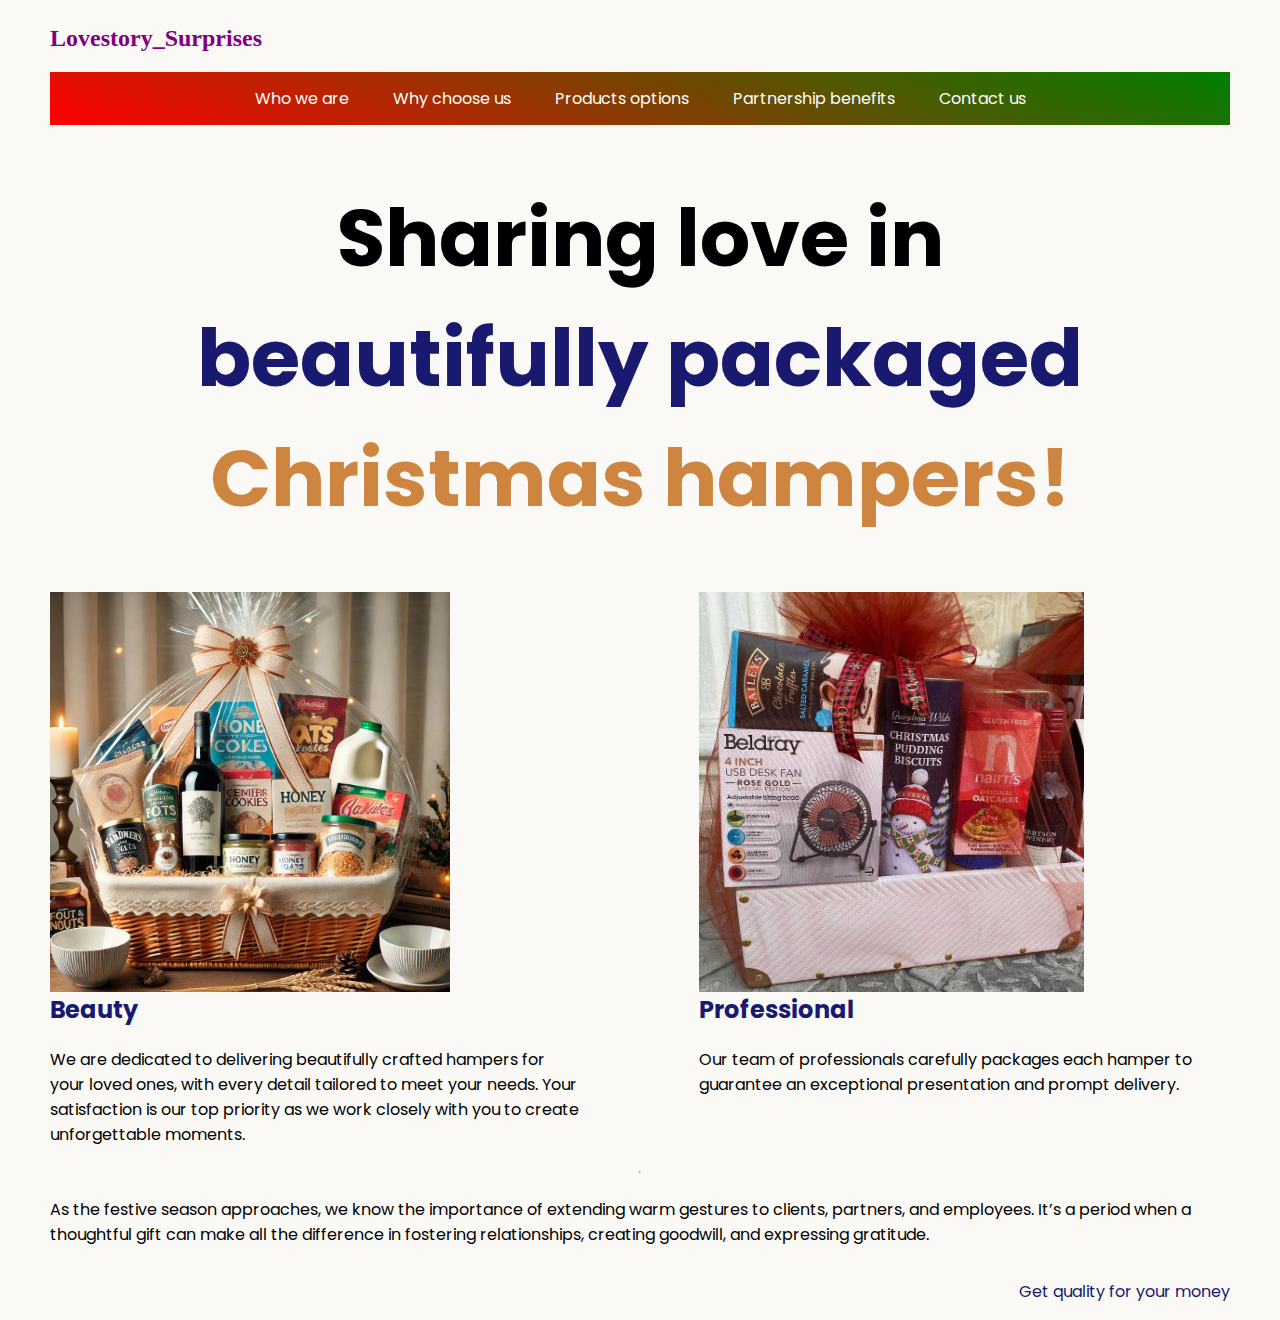
<file: index.html>
<!DOCTYPE html>
<html lang="en">

<head>
  <meta charset="UTF-8">
  <meta name="viewport" content="width=device-width, initial-scale=1.0">
  <title>Agency</title>
  <link rel="stylesheet" href="./style.css">
  <link rel="preconnect" href="https://fonts.googleapis.com">
  <link rel="preconnect" href="https://fonts.gstatic.com" crossorigin>
  <link href="https://fonts.googleapis.com/css2?family=Poppins:wght@400;700&display=swap" rel="stylesheet">
</head>

<body>

  <header>
    <div class="logo-banner">
        <h2 class="businessname">Lovestory_Surprises</h2>
    </div>
</header>

  <nav id="nav-links" class="nav-links">
      <ul>
        <li class="nav-li"><a href="who.html">Who we are</a> </li>
        <li class="nav-li"><a href="why.html">Why choose us</a> </li>
        <li class="nav-li"><a href="products.html">Products options</a> </li>
        <li class="nav-li"><a href="benefits.html">Partnership benefits</a> </li>

        <li class="nav-li"><a href="contact.html">Contact us</a> </li>
      </ul>
  </nav>

  <div class="main">
    <h1>Sharing love in <span class="creative"><br>beautifully packaged</span> <br /><span class="christmas"> Christmas hampers!</span></h1>
    <div class="left card"><img class="tile-image" src="./assets/images/hamper1.jpg" alt="beautiful hamper">
      <h2 class="card-title">Beauty</h2>
      <p class="card-text">We are dedicated to delivering beautifully crafted hampers for your loved ones, with every detail tailored to meet your needs.
         Your satisfaction is our top priority as we work closely with you to create unforgettable moments.</p>
    </div>

    <div class="right card"><img class="tile-image" src="./assets/images/hamper2.jpg" alt="beautiful hamper">
      <h2 class="card-title">Professional</h2>
      <p>Our team of professionals carefully packages each hamper to guarantee an exceptional presentation and prompt delivery.</p>
    </div>

  </div>

  <hr>
  <p>As the festive season approaches, we know the importance of extending warm gestures to clients, partners, and employees. It’s a period when a thoughtful gift can make all the difference in fostering relationships, creating goodwill, and expressing gratitude.</p>
  <footer>
   <p>Get quality for your money <pign.</p>
  </footer>
</body>

</html>
</file>
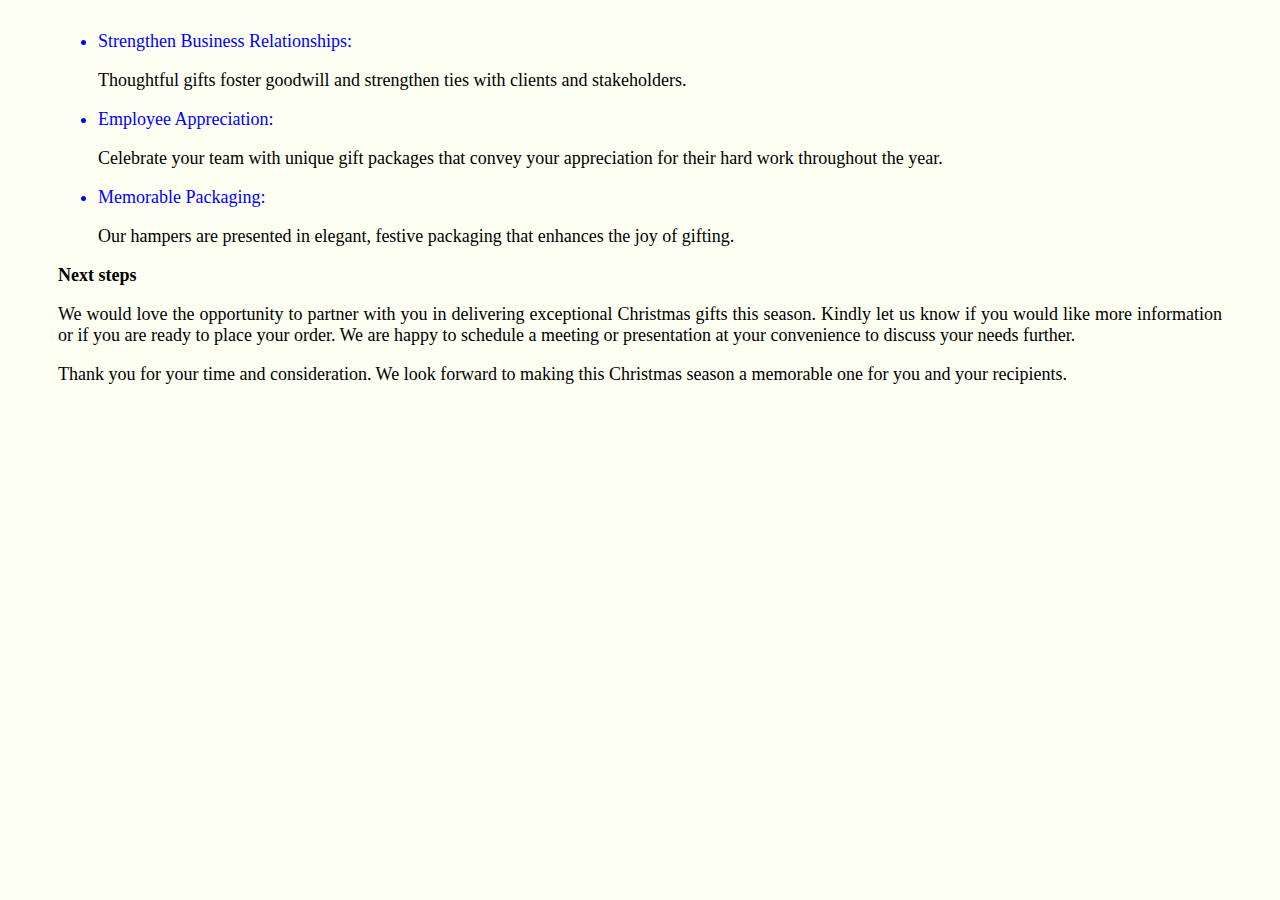
<file: benefits.html>
<!DOCTYPE html>
<html lang="en">
<head>
    <meta charset="UTF-8">
    <meta name="viewport" content="width=device-width, initial-scale=1.0">
    <title>who we are</title>
</head>
<style>
    * {
        background-color:rgb(254, 255, 243);
        font-size: large;
    }

    .color {
        color:purple;
        font-weight: bold;
    }

    body {
        text-align: justify;
        padding: 5px 50px 0px 50px;
    }

    .one {
        color: blue;
    }
    
</style>
<body>
    <ul>
        <li class="one">Strengthen Business Relationships:</li>
            <p>Thoughtful gifts foster goodwill and strengthen ties with clients and stakeholders.
            </p>
        <li class="one">Employee Appreciation:</li>
            <p>Celebrate your team with unique gift packages that convey your appreciation for their hard work throughout the year.
            </p>
        <li class="one">Memorable Packaging:</li>
            <p> Our hampers are presented in elegant, festive packaging that enhances the joy of gifting.
            </p>
    </ul>
<h2>Next steps</h2>
<p>We would love the opportunity to partner with you in delivering exceptional Christmas gifts this season. Kindly let us know if you would like more information or if you are ready to place your order. We are happy to schedule a meeting or presentation at your convenience to discuss your needs further.</p>
<p>Thank you for your time and consideration. We look forward to making this Christmas season a memorable one for you and your recipients.
</p>
</body>
</html>
</file>
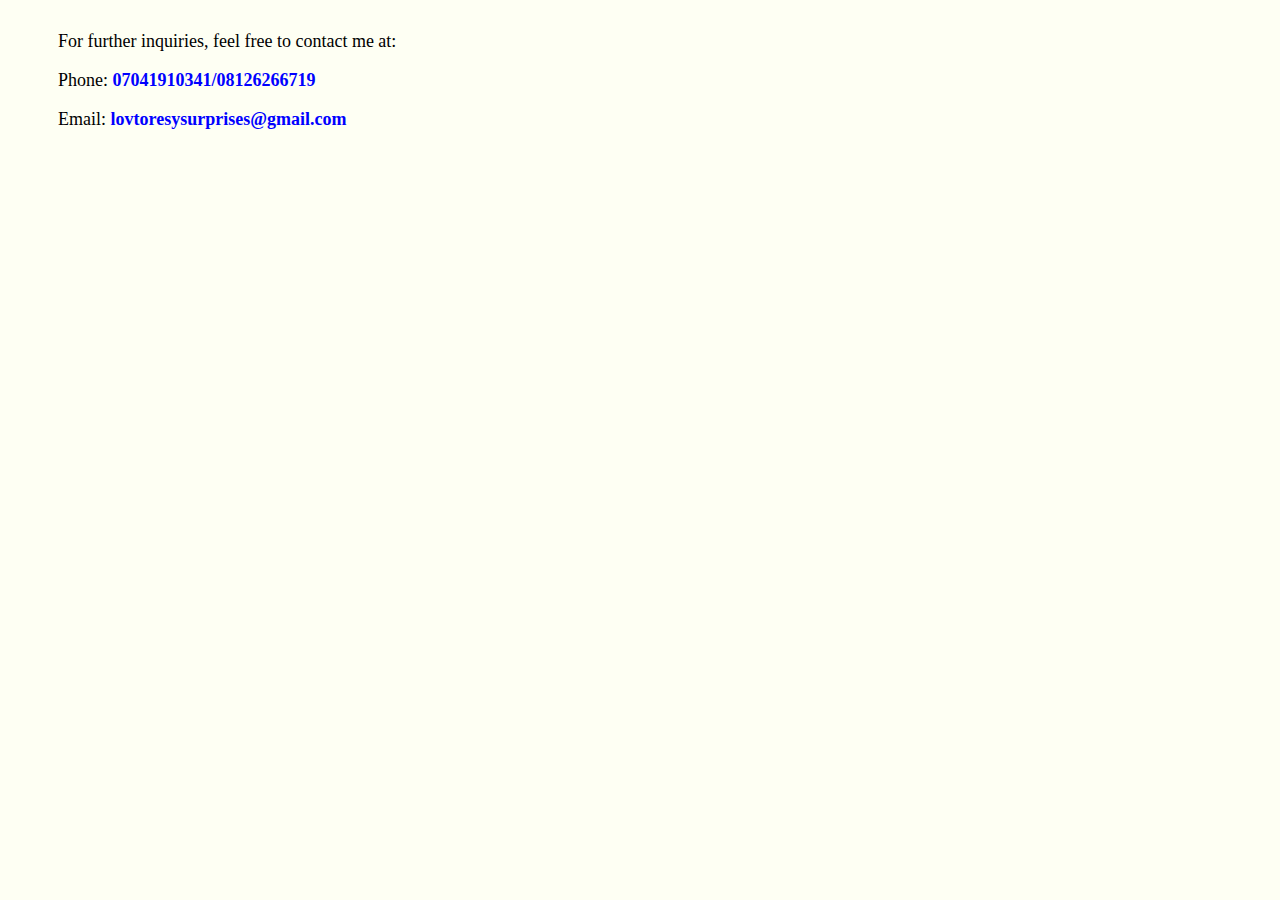
<file: contact.html>
<!DOCTYPE html>
<html lang="en">
<head>
    <meta charset="UTF-8">
    <meta name="viewport" content="width=device-width, initial-scale=1.0">
    <title>who we are</title>
</head>
<style>
    * {
        background-color:rgb(254, 255, 243);
        font-size: large;
    }

    .color {
        color:purple;
        font-weight: bold;
    }

    body {
        text-align: justify;
        padding: 5px 50px 0px 50px;
    }

    .contact {
        color: blue;
        font-weight: bold;
    }
</style>
<body>
 <p>
    For further inquiries, feel free to contact me at:
 </p> 
 <P>Phone: <span class="contact">07041910341/08126266719</span>
</P>
<p>Email: <span class="contact">lovtoresysurprises@gmail.com</span>
</p>
</body>
</html>
</file>
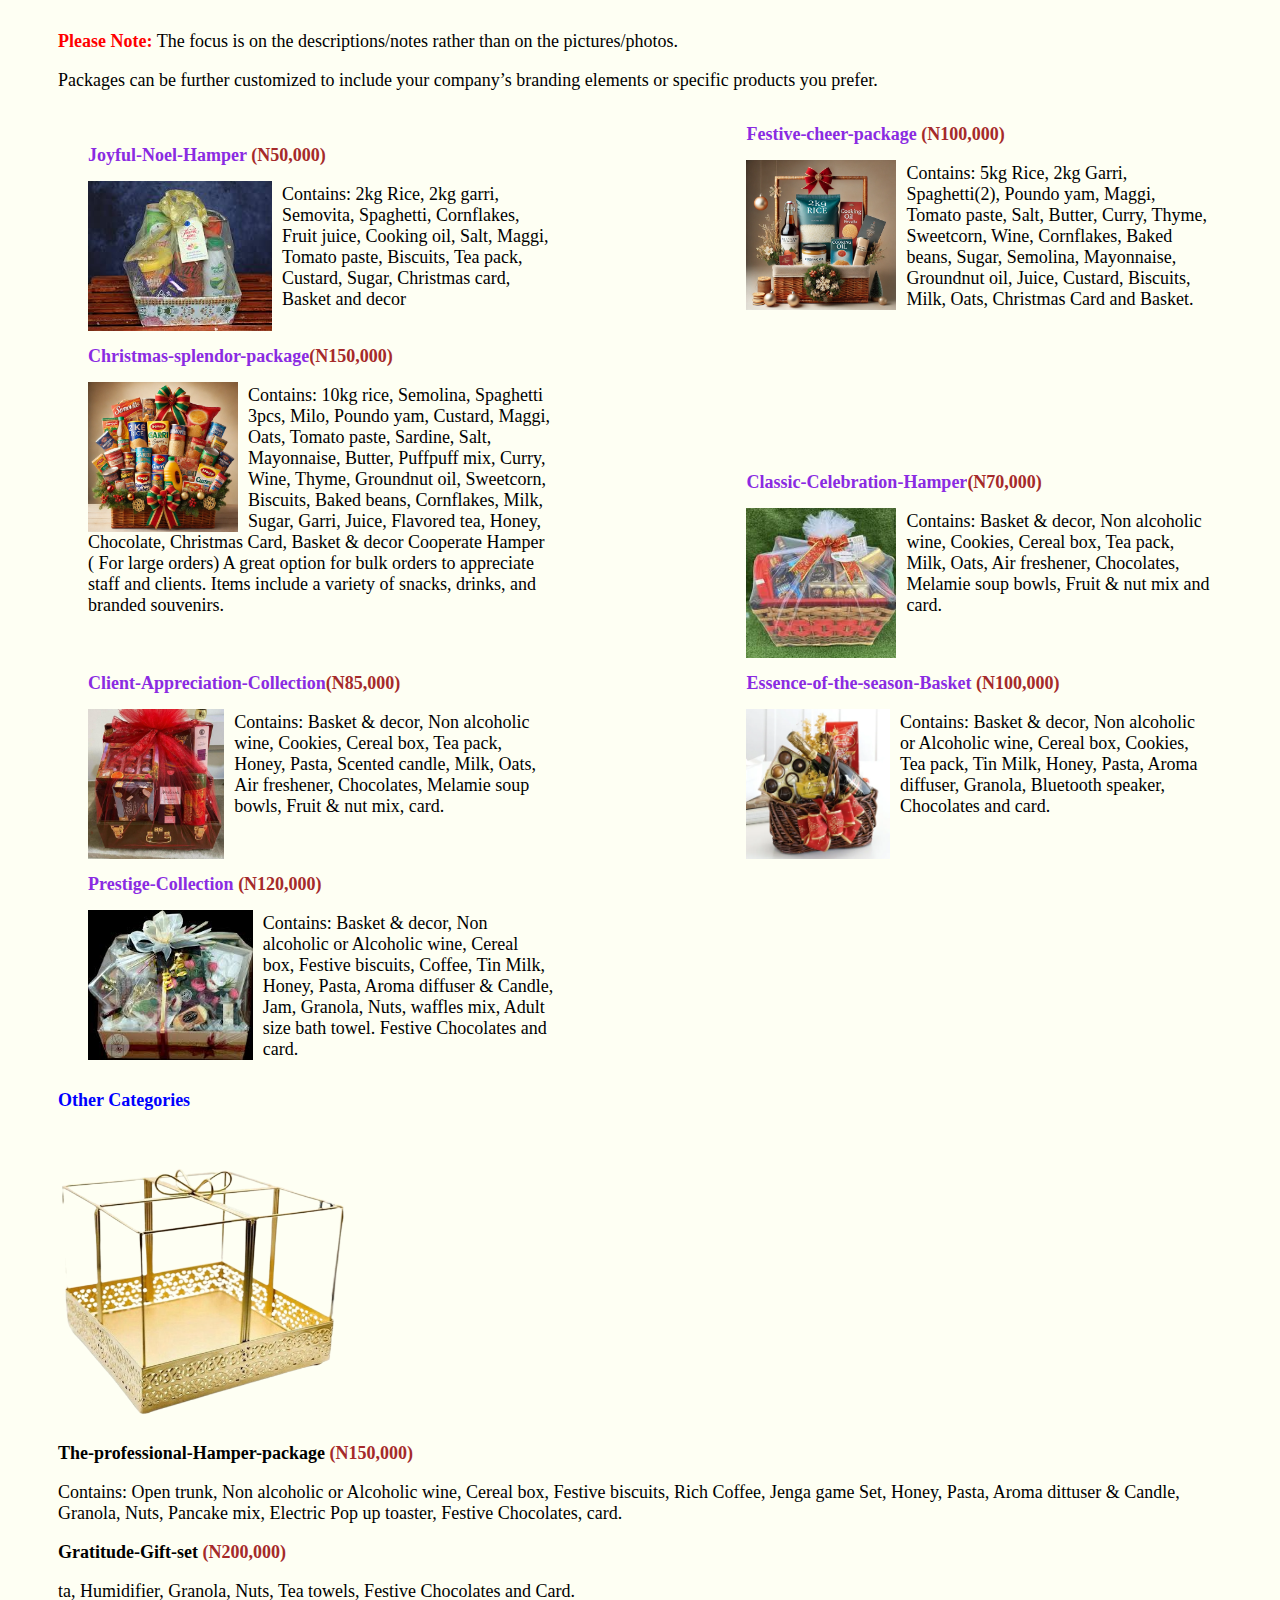
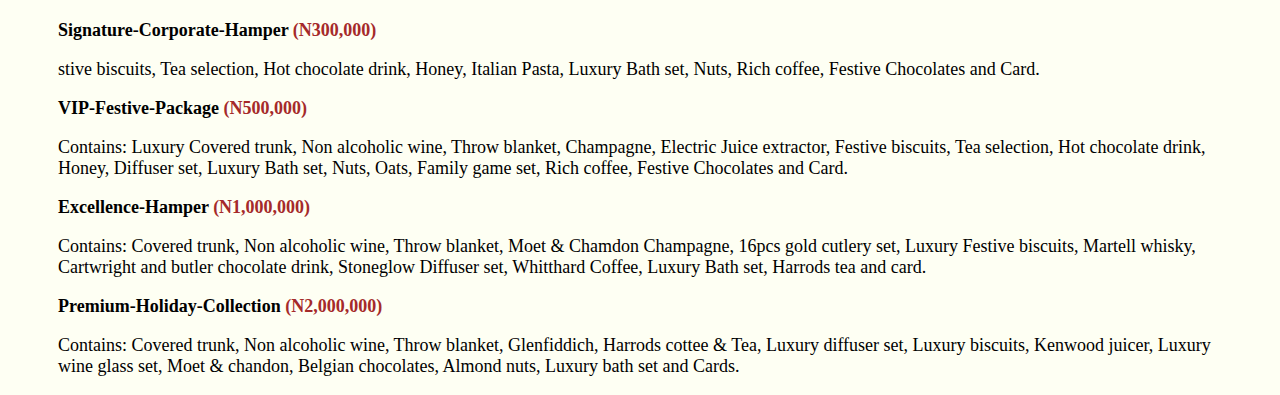
<file: products.html>
<!DOCTYPE html>
<html lang="en">
<head>
    <meta charset="UTF-8">
    <meta name="viewport" content="width=device-width, initial-scale=1.0">
    <title>who we are</title>
</head>
<style>
    * {
        background-color:rgb(254, 255, 243);
        font-size: large;
    }

    .color {
        color:purple;
        font-weight: bold;
    }

    body {
        text-align: justify;
        padding: 5px 50px 0px 50px;
    }

    .one {
        color:blueviolet
    }

    .price {
        color: brown;
    }

    div {
        display: inline-block;
        width: 40%;
        margin-right: 10px;
        margin-left: 30px;

    }
.img-one {
    height: 150px;
    float: left;
    margin-right: 10px;
}

.img-section {
    height: 300px;
    width: 300px;
}
p {
    text-align: left;
}
.note {
    color: red;
    font-weight:bold
}

h1 {
    color: blue;
}
</style>
<body>
    <p><span class="note"> Please Note:</span> The focus is on the descriptions/notes rather than on the pictures/photos.</p>
    <p>Packages can be further customized to include your company’s branding elements or specific products you prefer.
    </p>
    <div class="hamper-opt1">
        <h2 class="one">Joyful-Noel-Hamper <span class="price">(N50,000)</span></h2>
        <img class="img-one" src="./assets/images/hamperA1.jpg" alt="hamper image">
        <p>Contains: 2kg Rice, 2kg garri, Semovita, Spaghetti, Cornflakes, Fruit juice, Cooking oil, Salt, Maggi, Tomato paste, Biscuits, Tea pack, Custard, Sugar, Christmas card, Basket and decor</p>
    </div>

    <div class="hamper-opt1">
        <h2 class="one">Festive-cheer-package <span class="price">(N100,000)</span></h2>
        <img class="img-one" src="./assets/images/hamper-A.webp" alt="hamper image">
        <p>Contains: 5kg Rice, 2kg Garri, Spaghetti(2), Poundo yam, Maggi, Tomato paste, Salt, Butter, Curry, Thyme, Sweetcorn, Wine, Cornflakes, Baked beans, Sugar, Semolina, Mayonnaise, Groundnut oil, Juice, Custard, Biscuits, Milk, Oats, Christmas Card and Basket.
        </p>
    </div>

    <div class="hamper-opt1">
        <h2 class="one">Christmas-splendor-package<span class="price">(N150,000)</span></h2>
        <img class="img-one" src="./assets/images/hamper-C.webp" alt="hamper image">
        <p>Contains: 10kg rice, Semolina, Spaghetti 3pcs, Milo, Poundo yam, Custard, Maggi, Oats, Tomato paste, Sardine, Salt, Mayonnaise, Butter, Puffpuff mix, Curry, Wine, Thyme, Groundnut oil, Sweetcorn, Biscuits, Baked beans, Cornflakes, Milk, Sugar, Garri, Juice, Flavored tea, Honey, Chocolate,  Christmas Card, Basket & decor
            Cooperate Hamper ( For large orders)
            A great option for bulk orders to appreciate staff and clients. Items include a variety of snacks, drinks, and branded souvenirs.</p>
    </div>

    <div class="hamper-opt1">
        <h2 class="one">Classic-Celebration-Hamper<span class="price">(N70,000)</span></h2>
        <img class="img-one" src="./assets/images/hamperA3.jpg" alt="hamper image">
        <p>Contains: Basket & decor, Non alcoholic wine, Cookies, Cereal box, Tea pack, Milk, Oats, Air freshener, Chocolates, Melamie soup bowls, Fruit & nut mix and card.</p>
    </div>

    <div class="hamper-opt1">
        <h2 class="one">Client-Appreciation-Collection<span class="price">(N85,000)</span></h2>
        <img class="img-one" src="./assets/images/hamper3.jpg" alt="hamper image">
        <p>Contains:   Basket & decor, Non alcoholic wine, Cookies, Cereal box, Tea pack, Honey, Pasta, Scented candle, Milk, Oats, Air freshener, Chocolates, Melamie soup bowls, Fruit & nut mix, card.</p>
    </div>

    <div class="hamper-opt1">
        <h2 class="one">Essence-of-the-season-Basket <span class="price">(N100,000)</span></h2>
        <img class="img-one" src="./assets/images/hamperA4.webp" alt="hamper image">
        <p>Contains: Basket & decor, Non alcoholic or Alcoholic wine, Cereal box, Cookies, Tea pack, Tin Milk, Honey, Pasta, Aroma diffuser, Granola, Bluetooth speaker, Chocolates and card.</p>
    </div>

    <div class="hamper-opt1">
        <h2 class="one">Prestige-Collection  <span class="price">(N120,000)</span></h2>
        <img class="img-one" src="./assets/images/hamperA5.jpg" alt="hamper image">
        <p>Contains: Basket & decor, Non alcoholic or Alcoholic wine, Cereal box, Festive biscuits, Coffee, Tin Milk, Honey, Pasta, Aroma diffuser & Candle, Jam, Granola, Nuts, waffles mix, Adult size bath towel. Festive Chocolates and card.</p>
    </div>

    <scetion class="hamper-section">
        <h1>Other Categories</h1>
        <img class="img-section" src="./assets/images/hmaperA7.png" alt="hamper image">
        <h2 class="two">The-professional-Hamper-package  <span class="price">(N150,000)</span></h2>
        <p>Contains: Open trunk, Non alcoholic or Alcoholic wine, Cereal box, Festive biscuits, Rich Coffee, Jenga game Set, Honey, Pasta, Aroma dittuser & Candle, Granola, Nuts, Pancake mix, Electric Pop up toaster, Festive Chocolates, card.</p>

        <h2 class="two">Gratitude-Gift-set  <span class="price">(N200,000)</span></h2>
        <p>ta, Humidifier, Granola, Nuts, Tea towels, Festive Chocolates and Card.</p>

        <h2 class="two">Signature-Corporate-Hamper  <span class="price">(N300,000)</span></h2>
        <p>stive biscuits, Tea selection, Hot chocolate drink, Honey, Italian Pasta, Luxury Bath set, Nuts, Rich coffee, Festive Chocolates and Card.</p>

        <h2 class="two">VIP-Festive-Package  <span class="price">(N500,000)</span></h2>
        <p>Contains: Luxury Covered trunk, Non alcoholic wine, Throw blanket, Champagne, Electric Juice extractor, Festive biscuits, Tea selection, Hot chocolate drink, Honey, Diffuser set, Luxury Bath set, Nuts, Oats, Family game set, Rich coffee, Festive Chocolates and Card.</p>

        <h2 class="two">Excellence-Hamper   <span class="price">(N1,000,000)</span></h2>
        <p>Contains: Covered trunk, Non alcoholic wine, Throw blanket, Moet & Chamdon Champagne, 16pcs gold cutlery set, Luxury Festive biscuits, Martell whisky, Cartwright and butler chocolate drink, Stoneglow Diffuser set, Whitthard Coffee, Luxury Bath set, Harrods tea and card.</p>

        <h2 class="two">Premium-Holiday-Collection  <span class="price">(N2,000,000)</span></h2>
        <p>Contains: Covered trunk, Non alcoholic wine, Throw blanket, Glenfiddich, Harrods cottee & Tea, Luxury diffuser set, Luxury biscuits, Kenwood juicer, Luxury wine glass set, Moet & chandon, Belgian chocolates, Almond nuts, Luxury bath set and Cards.</p>



    </scetion>



</body>
</html>
</file>
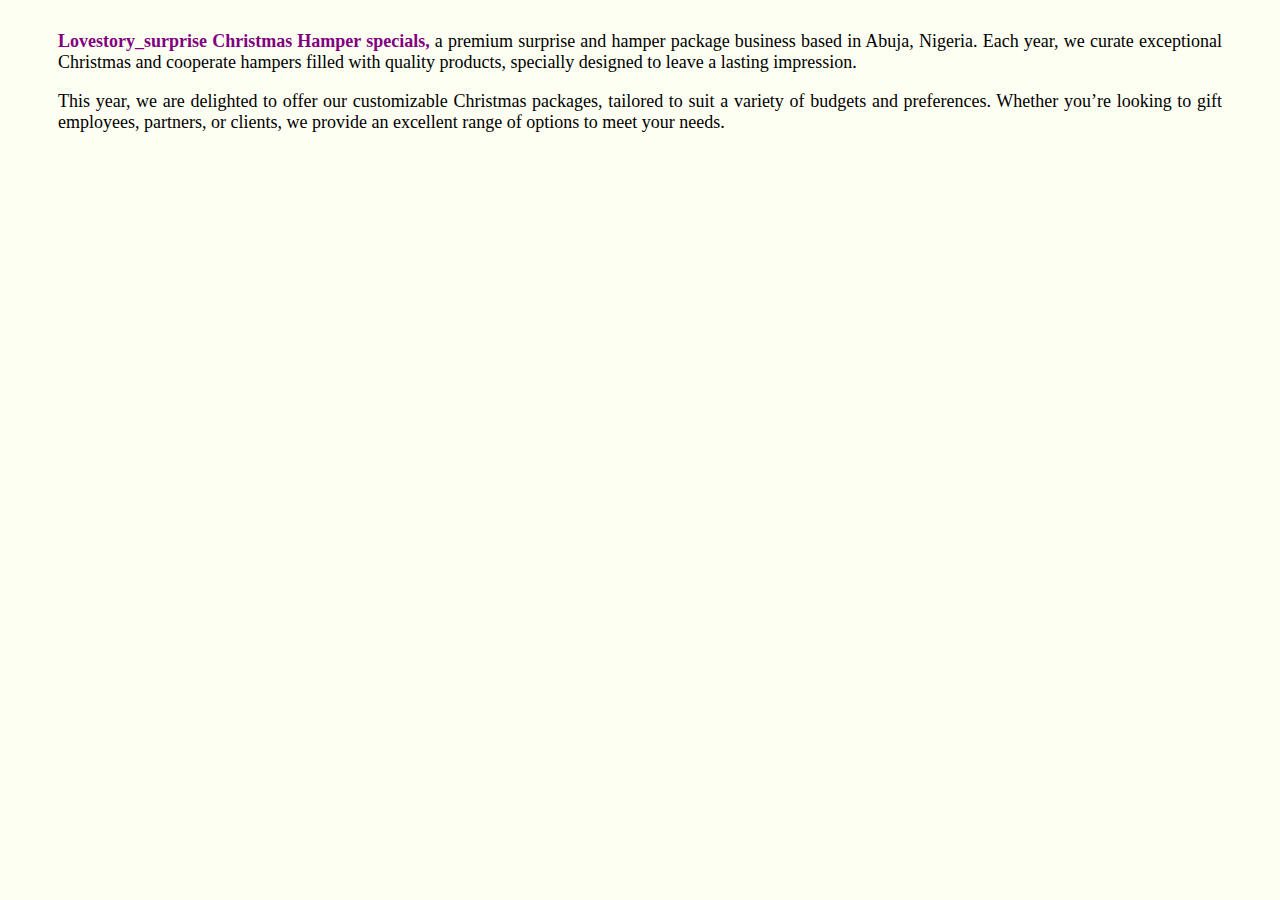
<file: who.html>
<!DOCTYPE html>
<html lang="en">
<head>
    <meta charset="UTF-8">
    <meta name="viewport" content="width=device-width, initial-scale=1.0">
    <title>who we are</title>
</head>
<style>
    * {
        background-color:rgb(254, 255, 243);
        font-size: large;
    }

    .color {
        color:purple;
        font-weight: bold;
    }

    body {
        text-align: justify;
        padding: 5px 50px 0px 50px;
    }
</style>
<body>
 <p>
    <span class="color">Lovestory_surprise Christmas Hamper specials,</span> a premium surprise and hamper package business based in Abuja, Nigeria. Each year, we curate exceptional Christmas and cooperate hampers filled with quality products, specially designed to leave a lasting impression.
 </p> 

 <p>
    This year, we are delighted to offer our customizable Christmas packages, tailored to suit a variety of budgets and preferences. Whether you’re looking to gift employees, partners, or clients, we provide an excellent range of options to meet your needs.

 </p>
</body>
</html>
</file>
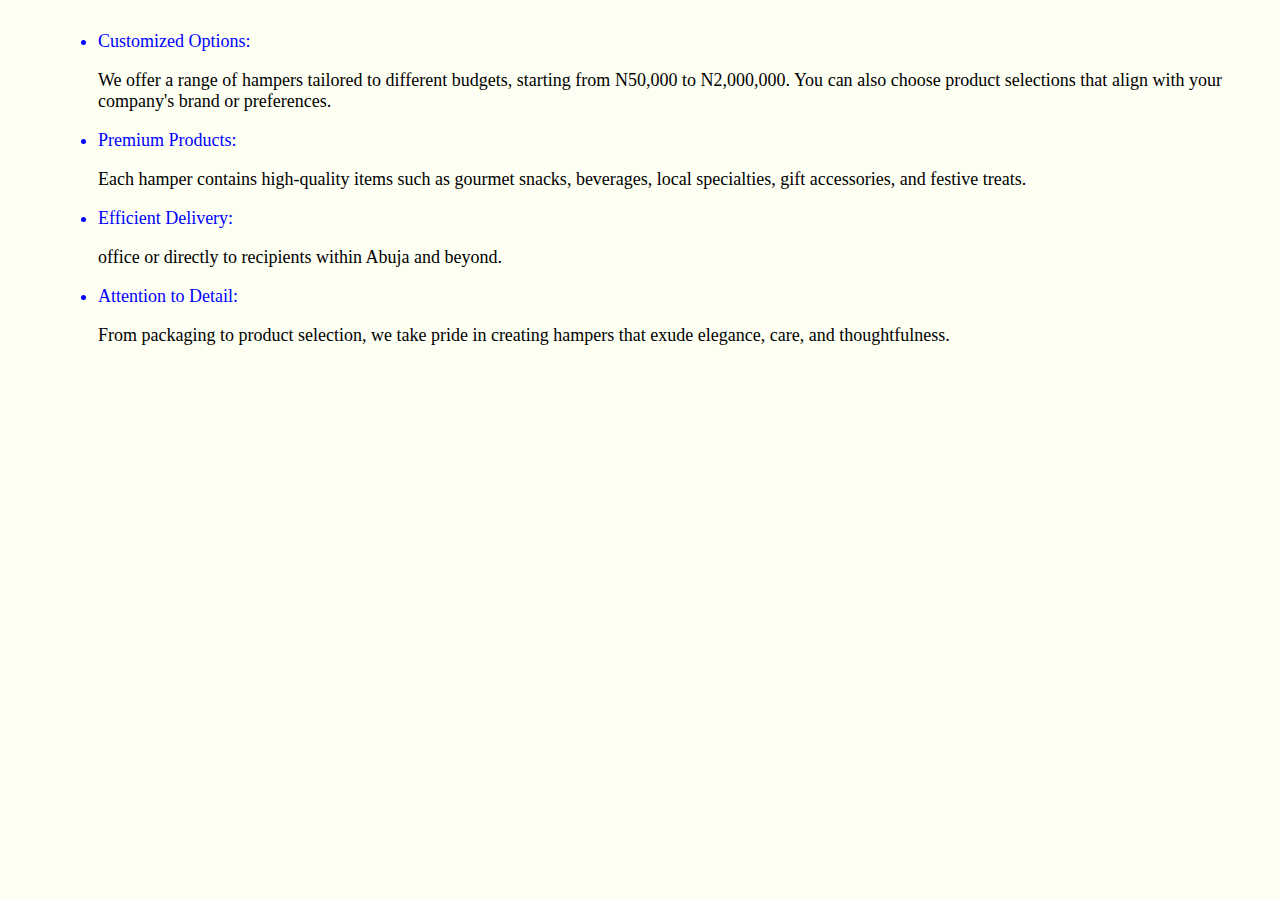
<file: why.html>
<!DOCTYPE html>
<html lang="en">
<head>
    <meta charset="UTF-8">
    <meta name="viewport" content="width=device-width, initial-scale=1.0">
    <title>who we are</title>
</head>
<style>
    * {
        background-color:rgb(254, 255, 243);
        font-size: large;
    }

    .color {
        color:purple;
        font-weight: bold;
    }

    body {
        text-align: justify;
        padding: 5px 50px 0px 50px;
    }

    .one {
        color: blue;
    }
</style>
<body>
    <ul>
        <li class="one">Customized Options:</li>
            <p>We offer a range of hampers tailored to different budgets, starting from N50,000 to N2,000,000. You can also choose product selections that align with your company's brand or preferences.
            </p>
        <li class="one">Premium Products:</li>
            <p>Each hamper contains high-quality items such as gourmet snacks, beverages, local specialties, gift accessories, and festive treats.
            </p>
        <li class="one">Efficient Delivery:</li>
            <p> office or directly to recipients within Abuja and beyond.
            </p>
        <li class="one">Attention to Detail:</li>
            <P>From packaging to product selection, we take pride in creating hampers that exude elegance, care, and thoughtfulness.

            </P>
    </ul>

</body>
</html>
</file>
<file: style.css>
body {
  font-family: "Poppins", sans-serif;
  margin: 5px 50px 0 50px;
  background-color: #faf9f6;
  display: flex;
  flex-direction: column;
  min-height: 95vh;
}
.main {
  flex: 1;
}


h1 {
  font-size: 5rem;
  text-align: center;
}

footer {
  text-align: right;
  color: midnightblue;
}

.tile-image {
  height: 400px;
  float: left;
  margin-right: 50px;
}

.card {
  width: 45%;
}

.left {
  float: left;
}

.right {
  float: right;
}

.creative {
  color: midnightblue;
}

.christmas {
  color:peru
}

@media (max-width: 680px) {

  h1 {
    font-size: 3.1rem;
    text-align: center;
  }

  .businessname {
    text-align: center;
    font-size: 2rem;
  }

  .card {
    width: 100%;
    display: block;
    margin-bottom: 30px;
    text-align: justify;
  }

  .card img {
    margin-bottom: 10px;
    width: 100%;
    display: inline;
    object-fit: cover;
  }
}

h2 {
  color:midnightblue
}

nav ul {
  background:linear-gradient(200deg, green,red);
  overflow: hidden;
  color: blueviolet;
  padding: 0;
  text-align: center;
  list-style-type: style type none;
  margin-bottom: 0px;
  margin-top: 0px;
}

nav ul li {
  display: inline;
  padding: 0px;
  margin-top: 5px;
}

nav ul li a {
  color: white;
  display: inline-block;
  padding: 14px 20px;
  text-decoration: none;
}

.businessname {
  color:purple;
  font-family:serif;
  text-align:left;
  padding-top: 0px;
}
</file>
